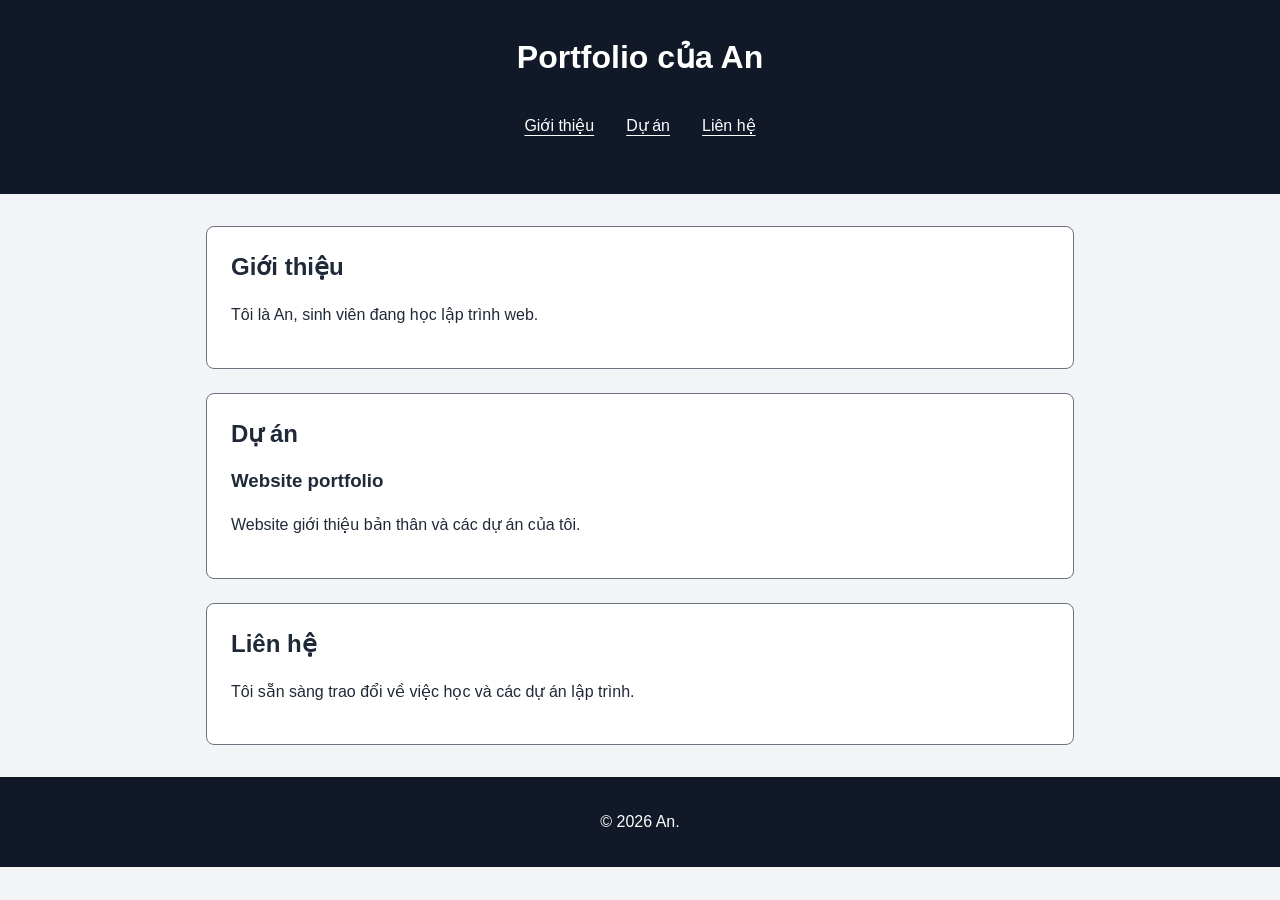
<file: Homework1/index.html>
<!DOCTYPE html>
<html lang="vi">
<head>
    <meta charset="UTF-8">
    <meta
    http-equiv="Content-Security-Policy"
    content="default-src 'none'; style-src 'self'; img-src 'self'; connect-src 'self'; script-src 'none'; object-src 'none'; base-uri 'none'; form-action 'none';"
>
    <meta name="viewport" content="width=device-width, initial-scale=1.0">
    <meta name="description" content="Portfolio cá nhân của An, sinh viên học lập trình web.">
    <title>An | Portfolio</title>
    <link rel="stylesheet" href="style.css">
</head>
<body>
    <a class="skip-link" href="#main-content">
    Bỏ qua menu, đến nội dung chính
</a>
    <header>
        <h1>Portfolio của An</h1>

        <nav aria-label="Điều hướng chính">
            <ul>
                <li><a href="#about">Giới thiệu</a></li>
                <li><a href="#projects">Dự án</a></li>
                <li><a href="#contact">Liên hệ</a></li>
            </ul>
        </nav>
    </header>

    <main id="main-content" tabindex="-1">
        <section id="about" aria-labelledby="about-title">
            <h2 id="about-title">Giới thiệu</h2>
            <p>Tôi là An, sinh viên đang học lập trình web.</p>
        </section>

        <section id="projects" aria-labelledby="projects-title">
            <h2 id="projects-title">Dự án</h2>

            <article>
                <h3>Website portfolio</h3>
                <p>Website giới thiệu bản thân và các dự án của tôi.</p>
            </article>
        </section>

        <section id="contact" aria-labelledby="contact-title">
            <h2 id="contact-title">Liên hệ</h2>
            <p>Tôi sẵn sàng trao đổi về việc học và các dự án lập trình.</p>
        </section>
    </main>

    <footer>
        <p>&copy; 2026 An.</p>
    </footer>
</body>
</html>
</file>
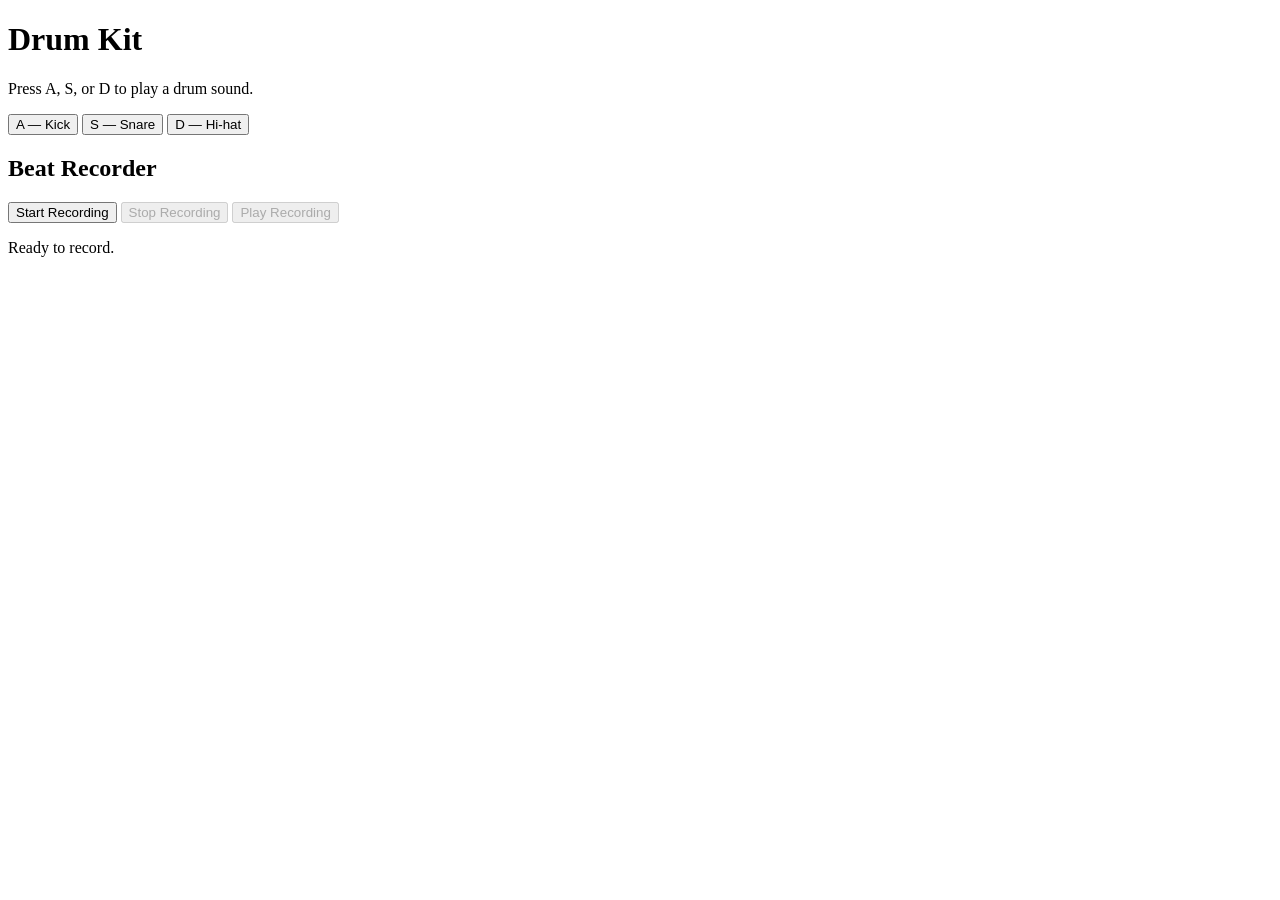
<file: Homework2/index.html>
<!DOCTYPE html>
<html lang="en">
<head>
    <meta charset="UTF-8">
    <meta name="viewport" content="width=device-width, initial-scale=1.0">
    <title>Drum Kit</title>
   <script src="audio-engine.js" defer></script>
<script src="beat-recorder.js" defer></script>
<script src="app.js" defer></script>
</head>
<body>
    <main>
        <h1>Drum Kit</h1>
        <p>Press A, S, or D to play a drum sound.</p>

        <section aria-label="Drum pads">
            <button type="button" data-key="a" data-sound="kick">
                A — Kick
            </button>
            <button type="button" data-key="s" data-sound="snare">
                S — Snare
            </button>
            <button type="button" data-key="d" data-sound="hihat">
                D — Hi-hat
            </button>
        </section>

        <audio data-sound="kick" src="sounds/kick.wav" preload="auto"></audio>
        <audio data-sound="snare" src="sounds/snare.wav" preload="auto"></audio>
        <audio data-sound="hihat" src="sounds/hihat.wav" preload="auto"></audio>
        <section aria-labelledby="recorder-title">
    <h2 id="recorder-title">Beat Recorder</h2>

    <button id="record-btn" type="button">Start Recording</button>
    <button id="stop-btn" type="button" disabled>Stop Recording</button>
    <button id="play-btn" type="button" disabled>Play Recording</button>

    <p id="record-status" role="status">Ready to record.</p>
    <ol id="beat-list" aria-label="Recorded beats"></ol>
</section>
    </main>
</body>
</html>
</file>
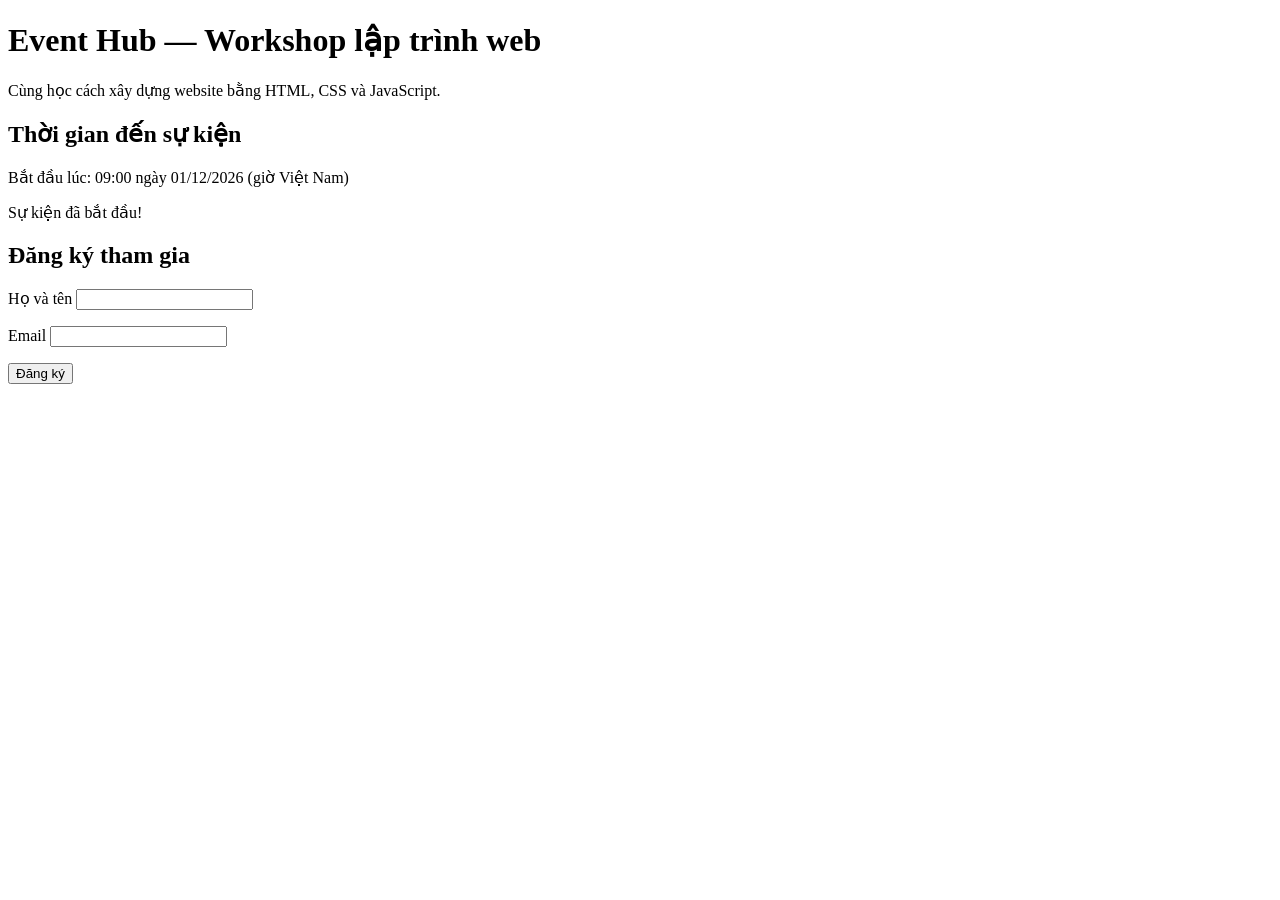
<file: Homework3/index.html>
<!DOCTYPE html>
<html lang="vi">
<head>
    <meta charset="UTF-8">
    <meta name="viewport" content="width=device-width, initial-scale=1.0">
    <title>Event Hub</title>
    <script src="countdown.js" defer></script>
    <script src="form.js" defer></script>
</head>
<body>
    <main>
        <h1>Event Hub — Workshop lập trình web</h1>
        <p>Cùng học cách xây dựng website bằng HTML, CSS và JavaScript.</p>

        <section aria-labelledby="countdown-title">
            <h2 id="countdown-title">Thời gian đến sự kiện</h2>
            <p>
                Bắt đầu lúc:
                <time datetime="2026-12-01T02:00:00Z">
                    09:00 ngày 01/12/2026 (giờ Việt Nam)
                </time>
            </p>
            <p id="countdown">Đang tải đồng hồ đếm ngược...</p>
        </section>
        <section aria-labelledby="registration-title">
    <h2 id="registration-title">Đăng ký tham gia</h2>

    <form id="registration-form">
        <p>
            <label for="full-name">Họ và tên</label>
            <input
                type="text"
                id="full-name"
                name="fullName"
                autocomplete="name"
                maxlength="100"
                required
            >
        </p>

        <p>
            <label for="email">Email</label>
            <input
                type="email"
                id="email"
                name="email"
                autocomplete="email"
                maxlength="254"
                required
            >
        </p>

        <button type="submit" id="submit-button">
            Đăng ký
        </button>

        <p id="form-status" role="status" aria-live="polite"></p>
    </form>
</section>
    </main>
</body>
</html>
</file>
<file: Homework1/style.css>
* {
    box-sizing: border-box;
}

html {
    scroll-padding-top: 1rem;
}

body {
    margin: 0;
    font-family: Arial, sans-serif;
    font-size: 1rem;
    line-height: 1.6;
    color: #1f2937;
    background-color: #f3f4f6;
}

header {
    padding: 2rem 1rem;
    color: #ffffff;
    background-color: #111827;
    text-align: center;
}

h1 {
    margin-top: 0;
}

nav ul {
    display: flex;
    flex-wrap: wrap;
    justify-content: center;
    gap: 1rem;
    padding: 0;
    list-style: none;
}

nav a {
    display: inline-block;
    padding: 0.5rem;
    color: #ffffff;
    text-decoration: underline;
    text-underline-offset: 0.25rem;
}

main {
    max-width: 900px;
    margin: 2rem auto;
    padding: 0 1rem;
}

section {
    margin-bottom: 1.5rem;
    padding: 1.5rem;
    background-color: #ffffff;
    border: 1px solid #6b7280;
    border-radius: 0.5rem;
}

h2,
h3 {
    line-height: 1.3;
}

h2 {
    margin-top: 0;
}

footer {
    padding: 1rem;
    color: #ffffff;
    background-color: #111827;
    text-align: center;
}

a:focus-visible {
    outline: 3px solid #2563eb;
    outline-offset: 4px;
}

nav a:focus-visible {
    outline-color: #facc15;
}
.skip-link {
    position: absolute;
    top: 0.5rem;
    left: 0.5rem;
    z-index: 10;
    padding: 0.75rem 1rem;
    color: #111827;
    background-color: #ffffff;
    transform: translateY(-200%);
}

.skip-link:focus {
    transform: translateY(0);
}
</file>
